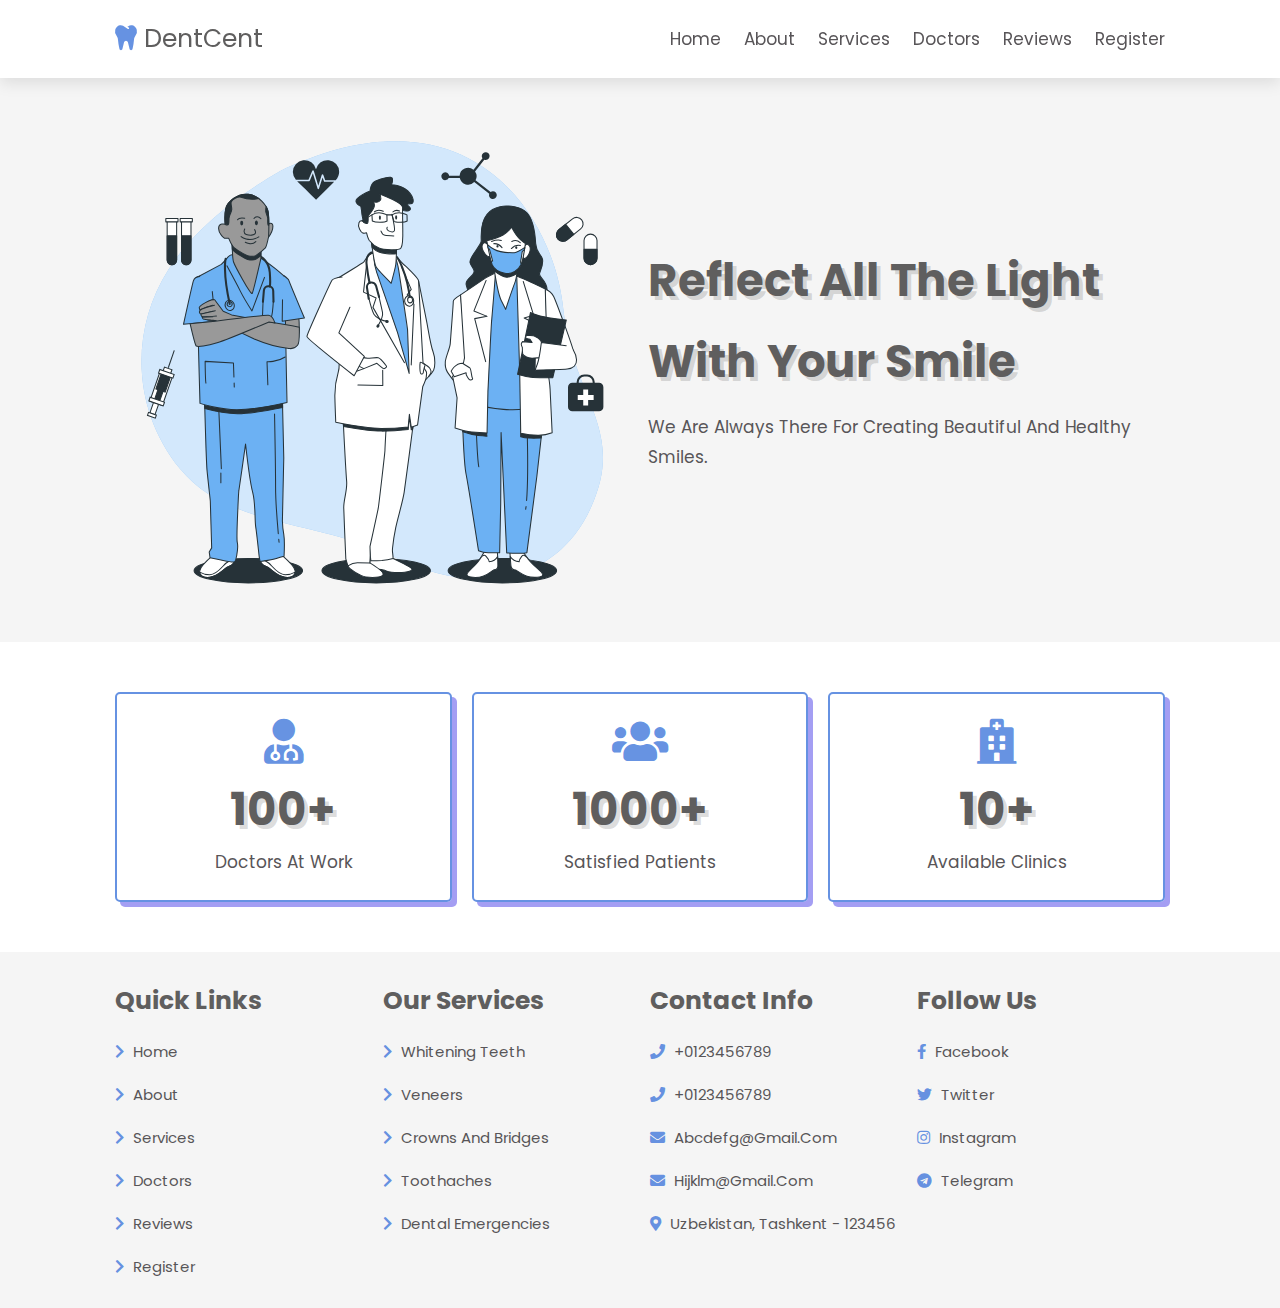
<file: index.html>
<!DOCTYPE html>
<html lang="en">
<head>
    <meta charset="UTF-8">
    <meta http-equiv="X-UA-Compatible" content="IE=edge">
    <meta name="viewport" content="width=device-width, initial-scale=1.0">
    <title>Main | DentCent </title>

    <!-- font awesome cdn link  -->
    <link rel="stylesheet" href="https://cdnjs.cloudflare.com/ajax/libs/font-awesome/5.15.4/css/all.min.css">

    <!-- custom css file link  -->
    <link rel="stylesheet" href="css/style.css">

</head>
<body>
    
<!-- header section starts  -->

<header class="header">

    <a href="index.html" class="logo"> <i class="fas fa-tooth"></i> DentCent </a>

    <nav class="navbar">
        <a href="index.html">home</a>
        <a href="About.html">about</a>
        <a href="services.html">services</a>
        <a href="dentists.html">doctors</a>
        <a href="Reviews.html">reviews</a>
        <a href="Register.html">register</a>
    </nav>
    <div id="menu-btn" class="fas fa-bars"></div>

</header>

<!-- header section ends -->

<!-- home section starts  -->

<section class="home" id="home">

    <div class="image">
        <img src="image/doctors-animate.svg" alt="">
    </div>

    <div class="content">
        <h3>Reflect all the light with your smile</h3>
        <p>We are always there for creating beautiful and healthy smiles.</p>
        <a href="index.html" class="btn"> contact us <span class="fas fa-chevron-right"></span> </a>
    </div>

</section>

<!-- home section ends -->

<!-- icons section starts  -->

<section class="icons-container">

    <div class="icons">
        <i class="fas fa-user-md"></i>
        <h3>100+</h3>
        <p>doctors at work</p>
    </div>

    <div class="icons">
        <i class="fas fa-users"></i>
        <h3>1000+</h3>
        <p>satisfied patients</p>
    </div>


    <div class="icons">
        <i class="fas fa-hospital"></i>
        <h3>10+</h3>
        <p>available clinics</p>
    </div>

</section>

<!-- icons section ends -->

<!-- footer section starts  -->

<section class="footer">

    <div class="box-container">

        <div class="box">
            <h3>quick links</h3>
            <a href="index.html"> <i class="fas fa-chevron-right"></i> home </a>
            <a href="About.html"> <i class="fas fa-chevron-right"></i> about </a>
            <a href="services.html"> <i class="fas fa-chevron-right"></i> services </a>
            <a href="dentists.html"> <i class="fas fa-chevron-right"></i> doctors </a>
            <a href="Reviews.html"> <i class="fas fa-chevron-right"></i> reviews </a>
            <a href="Register.html"> <i class="fas fa-chevron-right"></i> register </a>
        </div>

        <div class="box">
            <h3>our services</h3>
            <a href="#"> <i class="fas fa-chevron-right"></i> whitening teeth </a>
            <a href="#"> <i class="fas fa-chevron-right"></i> veneers </a>
            <a href="#"> <i class="fas fa-chevron-right"></i> crowns and bridges </a>
            <a href="#"> <i class="fas fa-chevron-right"></i> toothaches </a>
            <a href="#"> <i class="fas fa-chevron-right"></i> dental emergencies </a>
        </div>

        <div class="box">
            <h3>contact info</h3>
            <a href="#"> <i class="fas fa-phone"></i> +0123456789 </a>
            <a href="#"> <i class="fas fa-phone"></i> +0123456789 </a>
            <a href="#"> <i class="fas fa-envelope"></i> abcdefg@gmail.com </a>
            <a href="#"> <i class="fas fa-envelope"></i> hijklm@gmail.com </a>
            <a href="#"> <i class="fas fa-map-marker-alt"></i> Uzbekistan, Tashkent - 123456 </a>
        </div>

        <div class="box">
            <h3>follow us</h3>
            <a href="#"> <i class="fab fa-facebook-f"></i> facebook </a>
            <a href="#"> <i class="fab fa-twitter"></i> twitter </a>
            <a href="#"> <i class="fab fa-instagram"></i> instagram </a>
            <a href="#"> <i class="fab fa-telegram"></i> telegram </a>

        </div>

    </div>

    
</section>

<!-- footer section ends -->

<!-- custom js file link  -->
<script src="js/script.js"></script>

</body>
</html>
</file>
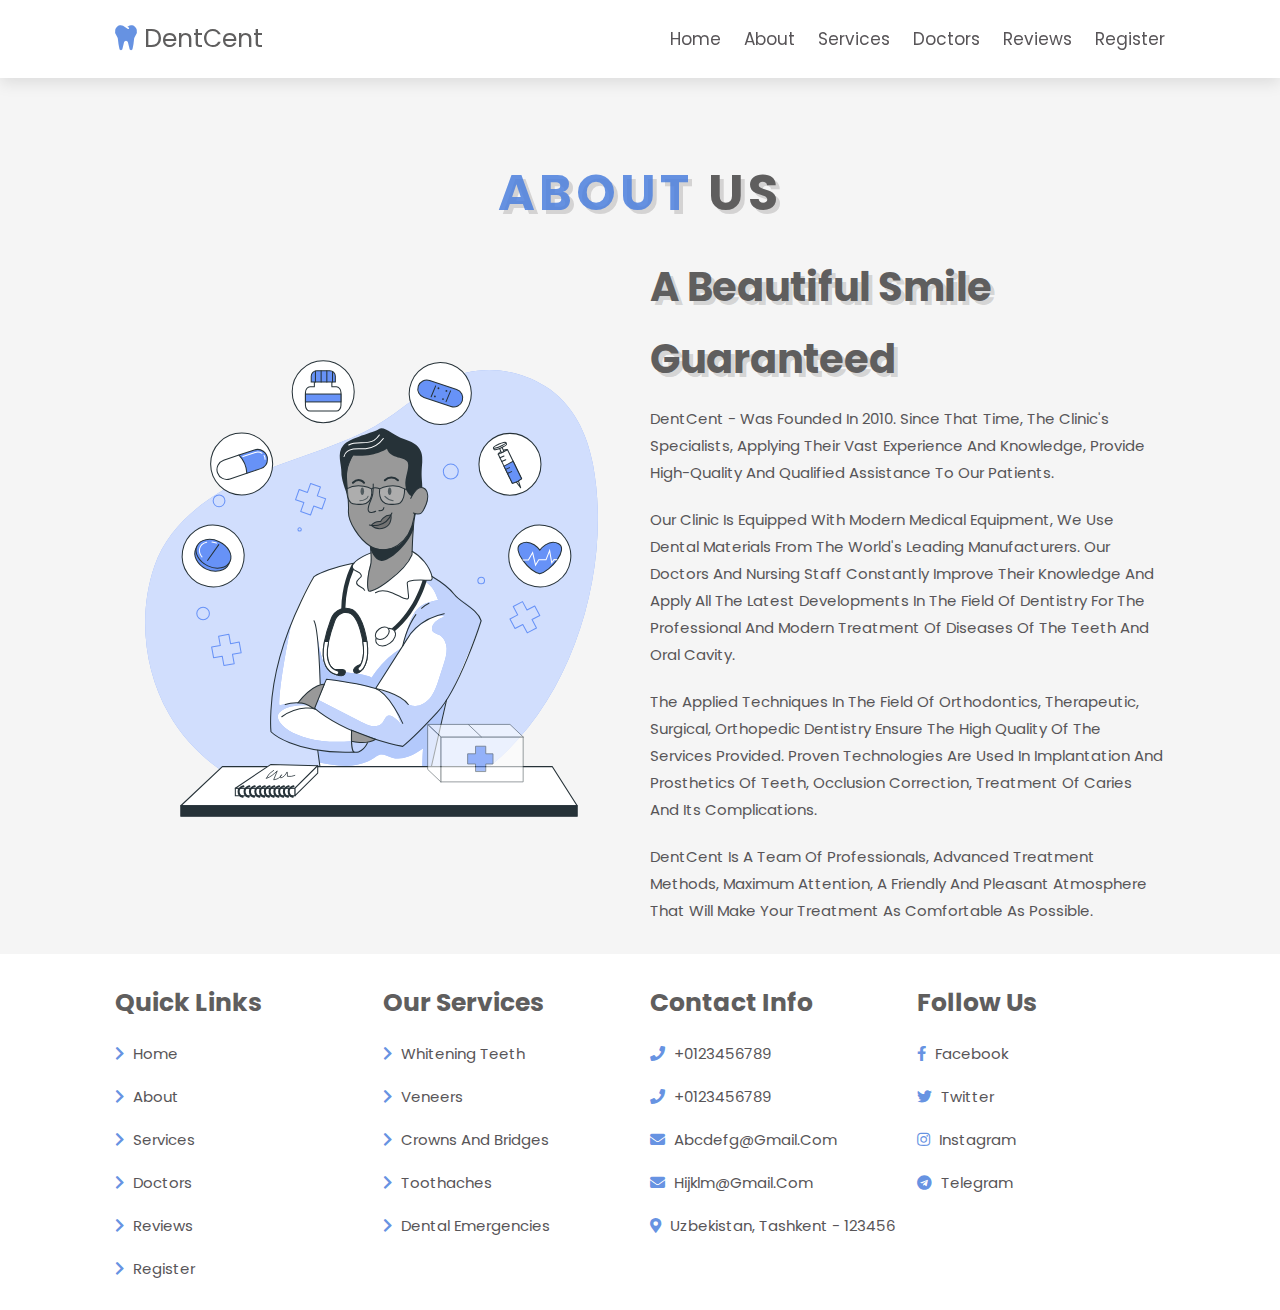
<file: About.html>
<!DOCTYPE html>
<html lang="en">
  <head>
    <meta charset="UTF-8" />
    <meta http-equiv="X-UA-Compatible" content="IE=edge" />
    <meta name="viewport" content="width=device-width, initial-scale=1.0" />
    <title>Main | DentCent</title>

    <!-- font awesome cdn link  -->
    <link
      rel="stylesheet"
      href="https://cdnjs.cloudflare.com/ajax/libs/font-awesome/5.15.4/css/all.min.css"
    />

    <!-- custom css file link  -->
    <link rel="stylesheet" href="css/style.css" />
  </head>
  <body>
    <!-- header section starts  -->

    <header class="header">
      <a href="index.html" class="logo">
        <i class="fas fa-tooth"></i> DentCent
      </a>

      <nav class="navbar">
        <a href="index.html">home</a>
        <a href="About.html">about</a>
        <a href="services.html">services</a>
        <a href="dentists.html">doctors</a>
        <a href="Reviews.html">reviews</a>
        <a href="Register.html">register</a>
      </nav>
      <div id="menu-btn" class="fas fa-bars"></div>
    </header>

    <!-- header section ends -->
    <!-- about section starts  -->

    <section class="about" id="about">
      <h1 class="heading"><span>about</span> us</h1>

      <div class="row">
        <div class="image">
          <img src="image/medicine-animate.svg" alt="" />
        </div>

        <div class="content">
          <h3>A beautiful smile guaranteed</h3>
          <p>
            DentCent - was founded in 2010. Since that time, the clinic's
            specialists, applying their vast experience and knowledge, provide
            high-quality and qualified assistance to our patients.
          </p>
          <p>
            Our Clinic is equipped with modern medical equipment, we use dental
            materials from the world's leading manufacturers. Our doctors and
            nursing staff constantly improve their knowledge and apply all the
            latest developments in the field of dentistry for the professional
            and modern treatment of diseases of the teeth and oral cavity.
          </p>
          <p>
            The applied techniques in the field of orthodontics, therapeutic,
            surgical, orthopedic dentistry ensure the high quality of the
            services provided. Proven technologies are used in implantation and
            prosthetics of teeth, occlusion correction, treatment of caries and
            its complications.
          </p>
          <p>
            DentCent is a team of professionals, advanced treatment methods,
            maximum attention, a friendly and pleasant atmosphere that will make
            your treatment as comfortable as possible.
          </p>
          <a href="index.html" class="btn">
            learn more <span class="fas fa-chevron-right"></span>
          </a>
        </div>
      </div>
    </section>

    <!-- about section ends -->

    <!-- footer section starts  -->

    <section class="footer">
      <div class="box-container">
        <div class="box">
          <h3>quick links</h3>
          <a href="index.html"> <i class="fas fa-chevron-right"></i> home </a>
          <a href="About.html"> <i class="fas fa-chevron-right"></i> about </a>
          <a href="services.html">
            <i class="fas fa-chevron-right"></i> services
          </a>
          <a href="dentists.html">
            <i class="fas fa-chevron-right"></i> doctors
          </a>
          <a href="Reviews.html">
            <i class="fas fa-chevron-right"></i> reviews
          </a>
          <a href="Register.html">
            <i class="fas fa-chevron-right"></i> register
          </a>
        </div>

        <div class="box">
          <h3>our services</h3>
          <a href="#"> <i class="fas fa-chevron-right"></i> whitening teeth </a>
          <a href="#"> <i class="fas fa-chevron-right"></i> veneers </a>
          <a href="#">
            <i class="fas fa-chevron-right"></i> crowns and bridges
          </a>
          <a href="#"> <i class="fas fa-chevron-right"></i> toothaches </a>
          <a href="#">
            <i class="fas fa-chevron-right"></i> dental emergencies
          </a>
        </div>

        <div class="box">
          <h3>contact info</h3>
          <a href="#"> <i class="fas fa-phone"></i> +0123456789 </a>
          <a href="#"> <i class="fas fa-phone"></i> +0123456789 </a>
          <a href="#"> <i class="fas fa-envelope"></i> abcdefg@gmail.com </a>
          <a href="#"> <i class="fas fa-envelope"></i> hijklm@gmail.com </a>
          <a href="#">
            <i class="fas fa-map-marker-alt"></i> Uzbekistan, Tashkent - 123456
          </a>
        </div>

        <div class="box">
          <h3>follow us</h3>
          <a href="#"> <i class="fab fa-facebook-f"></i> facebook </a>
          <a href="#"> <i class="fab fa-twitter"></i> twitter </a>
          <a href="#"> <i class="fab fa-instagram"></i> instagram </a>
          <a href="#"> <i class="fab fa-telegram"></i> telegram </a>
        </div>
      </div>
    </section>

    <!-- footer section ends -->
    <script src="js/script.js"></script>
  </body>
</html>
</file>
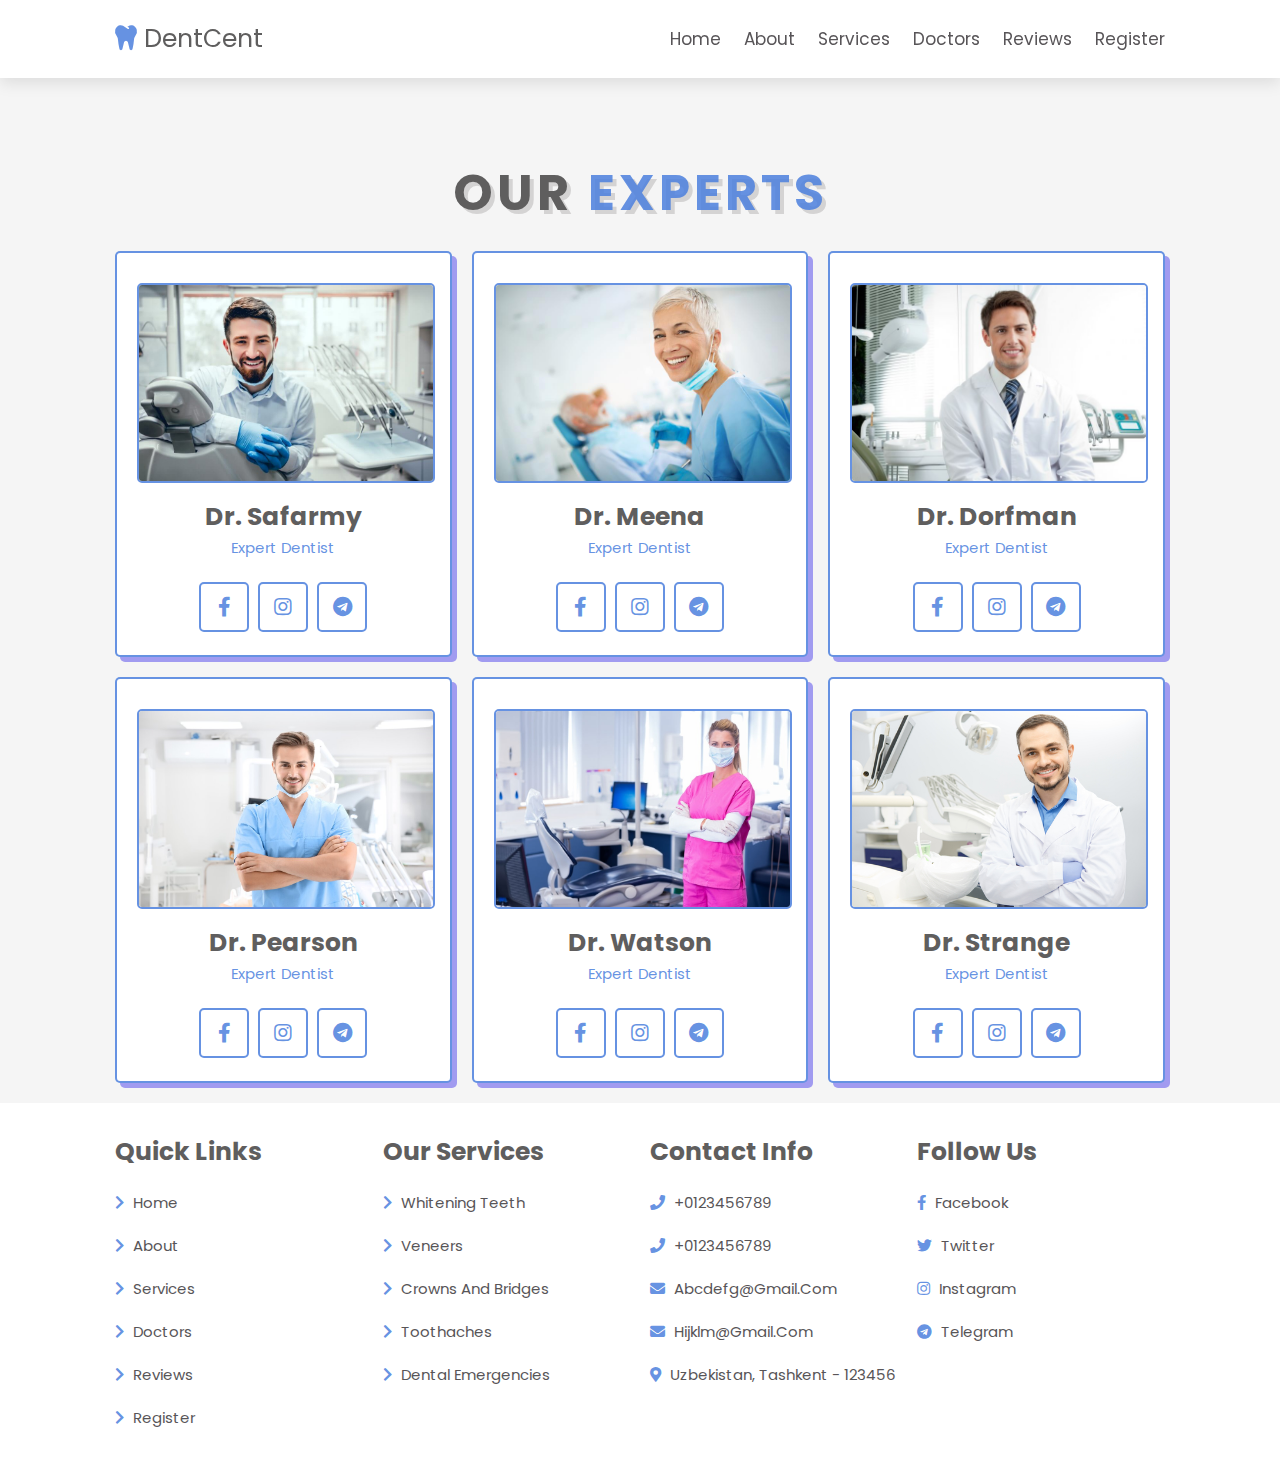
<file: dentists.html>
<!DOCTYPE html>
<html lang="en">
<head>
    <meta charset="UTF-8">
    <meta http-equiv="X-UA-Compatible" content="IE=edge">
    <meta name="viewport" content="width=device-width, initial-scale=1.0">
    <title>Main | DentCent </title>

    <!-- font awesome cdn link  -->
    <link rel="stylesheet" href="https://cdnjs.cloudflare.com/ajax/libs/font-awesome/5.15.4/css/all.min.css">

    <!-- custom css file link  -->
    <link rel="stylesheet" href="css/style.css">

</head>
<body>
    
<!-- header section starts  -->

<header class="header">

    <a href="index.html" class="logo"> <i class="fas fa-tooth"></i> DentCent </a>

    <nav class="navbar">
        <a href="index.html">home</a>
        <a href="About.html">about</a>
        <a href="services.html">services</a>
        <a href="dentists.html">doctors</a>
        <a href="Reviews.html">reviews</a>
        <a href="Register.html">register</a>
    </nav>
    <div id="menu-btn" class="fas fa-bars"></div>

</header>

<!-- header section ends -->
<!-- doctors section starts  -->

<section class="doctors" id="doctors">

    <h1 class="heading"> our <span>experts</span> </h1>

    <div class="box-container">

        <div class="box">
            <img src="image/Dr. Safarmy.jpg" alt="">
            <h3>Dr. Safarmy</h3>
            <span>expert dentist</span>
            <div class="share">
                <a href="#" class="fab fa-facebook-f"></a>
                <a href="#" class="fab fa-instagram"></a>
                <a href="#" class="fab fa-telegram"></a>
            </div>
        </div>


        <div class="box">
            <img src="image/Dr Meena.jpg" alt="">
            <h3>Dr. Meena</h3>
            <span>expert dentist</span>
            <div class="share">
                <a href="#" class="fab fa-facebook-f"></a>
                <a href="#" class="fab fa-instagram"></a>
                <a href="#" class="fab fa-telegram"></a>
            </div>
        </div>

        
        <div class="box">
            <img src="image/Dr. Dorfman.jpg" alt="">
            <h3>Dr. Dorfman</h3>
            <span>expert dentist</span>
            <div class="share">
                <a href="#" class="fab fa-facebook-f"></a>
                <a href="#" class="fab fa-instagram"></a>
                <a href="#" class="fab fa-telegram"></a>
            </div>
        </div>



        <div class="box">
            <img src="image/Dr. Pearson.jpg" alt="">
            <h3>Dr. Pearson</h3>
            <span>expert dentist</span>
            <div class="share">
                <a href="#" class="fab fa-facebook-f"></a>
                <a href="#" class="fab fa-instagram"></a>
                <a href="#" class="fab fa-telegram"></a>
            </div>
        </div>


        <div class="box">
            <img src="image/Dentist.jpg" alt="">
            <h3>Dr. Watson</h3>
            <span>expert dentist</span>
            <div class="share">
                <a href="#" class="fab fa-facebook-f"></a>
                <a href="#" class="fab fa-instagram"></a>
                <a href="#" class="fab fa-telegram"></a>
            </div>
        </div>


        <div class="box">
            <img src="image/Dr. Strange.jpg" alt="">
            <h3>Dr. Strange</h3>
            <span>expert dentist</span>
            <div class="share">
                <a href="#" class="fab fa-facebook-f"></a>
                <a href="#" class="fab fa-instagram"></a>
                <a href="#" class="fab fa-telegram"></a>
            </div>
        </div>



    </div>

</section>
<!-- doctors section ends -->
<!-- footer section starts  -->

<section class="footer">

    <div class="box-container">

        <div class="box">
            <h3>quick links</h3>
            <a href="index.html"> <i class="fas fa-chevron-right"></i> home </a>
            <a href="About.html"> <i class="fas fa-chevron-right"></i> about </a>
            <a href="services.html"> <i class="fas fa-chevron-right"></i> services </a>
            <a href="dentists.html"> <i class="fas fa-chevron-right"></i> doctors </a>
            <a href="Reviews.html"> <i class="fas fa-chevron-right"></i> reviews </a>
            <a href="Register.html"> <i class="fas fa-chevron-right"></i> register </a>
        </div>


        <div class="box">
            <h3>our services</h3>
            <a href="#"> <i class="fas fa-chevron-right"></i> whitening teeth </a>
            <a href="#"> <i class="fas fa-chevron-right"></i> veneers </a>
            <a href="#"> <i class="fas fa-chevron-right"></i> crowns and bridges </a>
            <a href="#"> <i class="fas fa-chevron-right"></i> toothaches </a>
            <a href="#"> <i class="fas fa-chevron-right"></i> dental emergencies </a>
        </div>

        <div class="box">
            <h3>contact info</h3>
            <a href="#"> <i class="fas fa-phone"></i> +0123456789 </a>
            <a href="#"> <i class="fas fa-phone"></i> +0123456789 </a>
            <a href="#"> <i class="fas fa-envelope"></i> abcdefg@gmail.com </a>
            <a href="#"> <i class="fas fa-envelope"></i> hijklm@gmail.com </a>
            <a href="#"> <i class="fas fa-map-marker-alt"></i> Uzbekistan, Tashkent - 123456 </a>
        </div>

        <div class="box">
            <h3>follow us</h3>
            <a href="#"> <i class="fab fa-facebook-f"></i> facebook </a>
            <a href="#"> <i class="fab fa-twitter"></i> twitter </a>
            <a href="#"> <i class="fab fa-instagram"></i> instagram </a>
            <a href="#"> <i class="fab fa-telegram"></i> telegram </a>

        </div>

    </div>

    
</section>

<!-- footer section ends -->
<script src="js/script.js"></script>
</body>
</html>
</file>
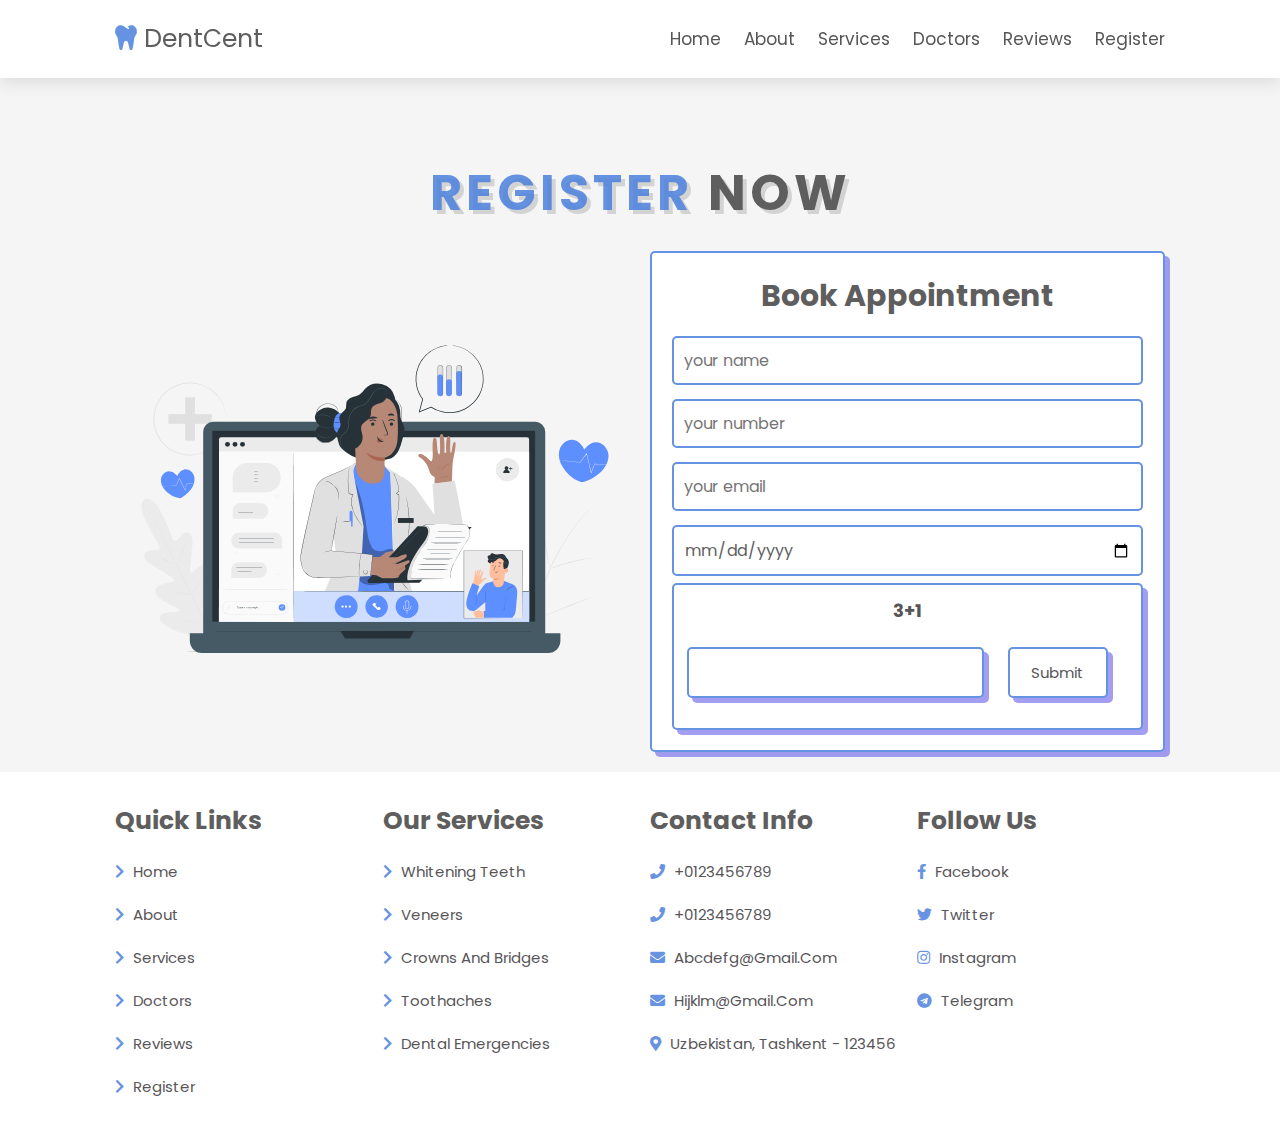
<file: Register.html>
<!DOCTYPE html>
<html lang="en">
<head>
    <meta charset="UTF-8">
    <meta http-equiv="X-UA-Compatible" content="IE=edge">
    <meta name="viewport" content="width=device-width, initial-scale=1.0">
    <title>Main | DentCent </title>

    <!-- font awesome cdn link  -->
    <link rel="stylesheet" href="https://cdnjs.cloudflare.com/ajax/libs/font-awesome/5.15.4/css/all.min.css">

    <!-- custom css file link  -->
    <link rel="stylesheet" href="css/style.css">

</head>
<body>
    
<!-- header section starts  -->

<header class="header">

    <a href="index.html" class="logo"> <i class="fas fa-tooth"></i> DentCent </a>

    <nav class="navbar">
        <a href="index.html">home</a>
        <a href="About.html">about</a>
        <a href="services.html">services</a>
        <a href="dentists.html">doctors</a>
        <a href="Reviews.html">reviews</a>
        <a href="Register.html">register</a>
    </nav>
    <div id="menu-btn" class="fas fa-bars"></div>

</header>

<!-- header section ends -->
<!-- booking section starts   -->

<section class="register" id="register">

    <h1 class="heading"> <span>register</span> now</h1>    

    <div class="row">

        <div class="image">
            <img src="image/online-doctor-animate.svg" alt="">
        </div>

        <form action="">
            <h3>book appointment</h3>
            <input type="text" placeholder="your name" class="box" required>
            <input type="number" placeholder="your number" class="box" required>
            <input type="email" placeholder="your email" class="box" required>
            <input type="date" class="box" required>
            <input type="submit" value="booknow" class="btn" id="test">
         
                
            <div class="validation" id="test"> 
               <div class="test-wrapper">
                <h5 id="first"  >
        
                </h5>
                
                <h5> + </h5>
                
                <h5 id="second">
        
                </h5>
               </div>
                <h1 id="result"></h1>
                <input id="user" type="number">
                <button id="calculate">submit</button> 
            </div>
        </form>


       

    </div>

</section>

<!-- booking section ends -->

<!-- footer section starts  -->

<section class="footer">

    <div class="box-container">

        <div class="box">
            <h3>quick links</h3>
            <a href="index.html"> <i class="fas fa-chevron-right"></i> home </a>
            <a href="About.html"> <i class="fas fa-chevron-right"></i> about </a>
            <a href="services.html"> <i class="fas fa-chevron-right"></i> services </a>
            <a href="dentists.html"> <i class="fas fa-chevron-right"></i> doctors </a>
            <a href="Reviews.html"> <i class="fas fa-chevron-right"></i> reviews </a>
            <a href="Register.html"> <i class="fas fa-chevron-right"></i> register </a>
        </div>

        <div class="box">
            <h3>our services</h3>
            <a href="#"> <i class="fas fa-chevron-right"></i> whitening teeth </a>
            <a href="#"> <i class="fas fa-chevron-right"></i> veneers </a>
            <a href="#"> <i class="fas fa-chevron-right"></i> crowns and bridges </a>
            <a href="#"> <i class="fas fa-chevron-right"></i> toothaches </a>
            <a href="#"> <i class="fas fa-chevron-right"></i> dental emergencies </a>
        </div>

        <div class="box">
            <h3>contact info</h3>
            <a href="#"> <i class="fas fa-phone"></i> +0123456789 </a>
            <a href="#"> <i class="fas fa-phone"></i> +0123456789 </a>
            <a href="#"> <i class="fas fa-envelope"></i> abcdefg@gmail.com </a>
            <a href="#"> <i class="fas fa-envelope"></i> hijklm@gmail.com </a>
            <a href="#"> <i class="fas fa-map-marker-alt"></i> Uzbekistan, Tashkent - 123456 </a>
        </div>

        <div class="box">
            <h3>follow us</h3>
            <a href="#"> <i class="fab fa-facebook-f"></i> facebook </a>
            <a href="#"> <i class="fab fa-twitter"></i> twitter </a>
            <a href="#"> <i class="fab fa-instagram"></i> instagram </a>
            <a href="#"> <i class="fab fa-telegram"></i> telegram </a>

        </div>

    </div>

    
</section>

<!-- footer section ends -->
<script src="js/script.js"></script>
</body>
</html>
</file>
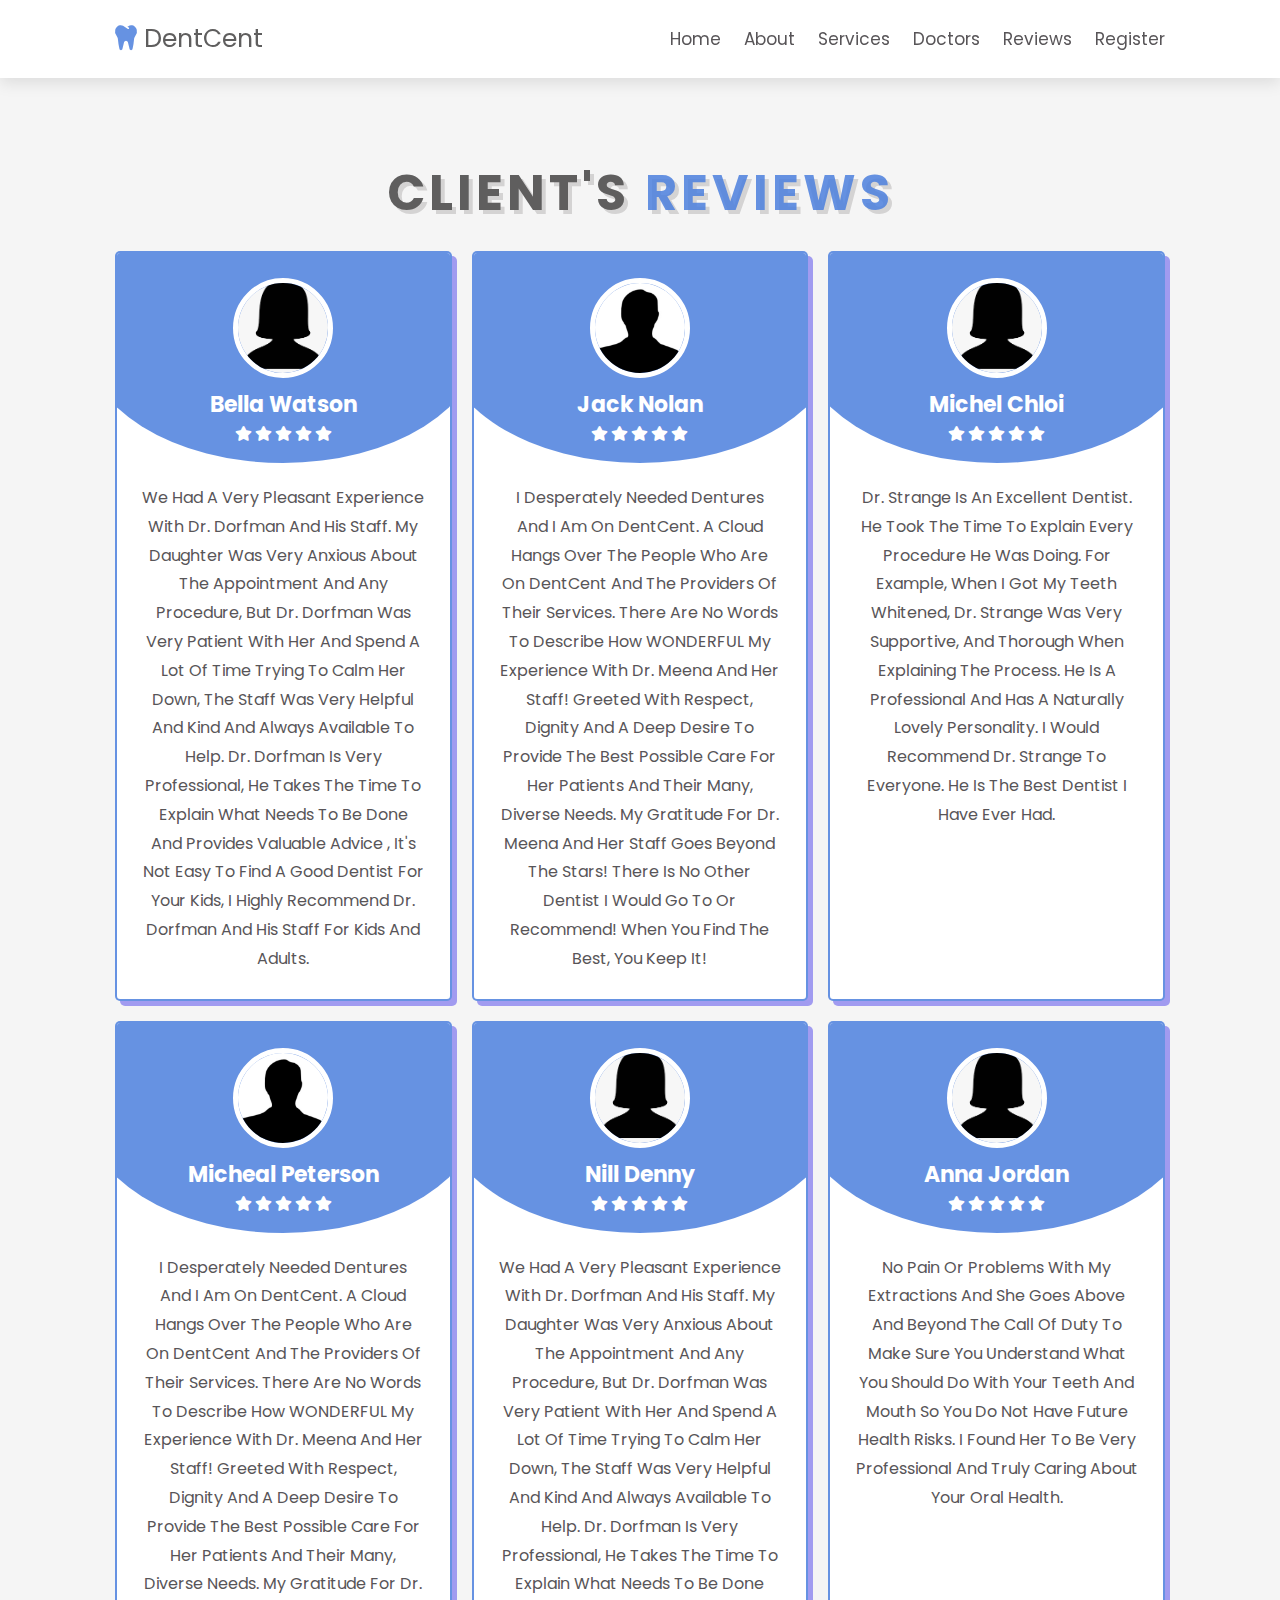
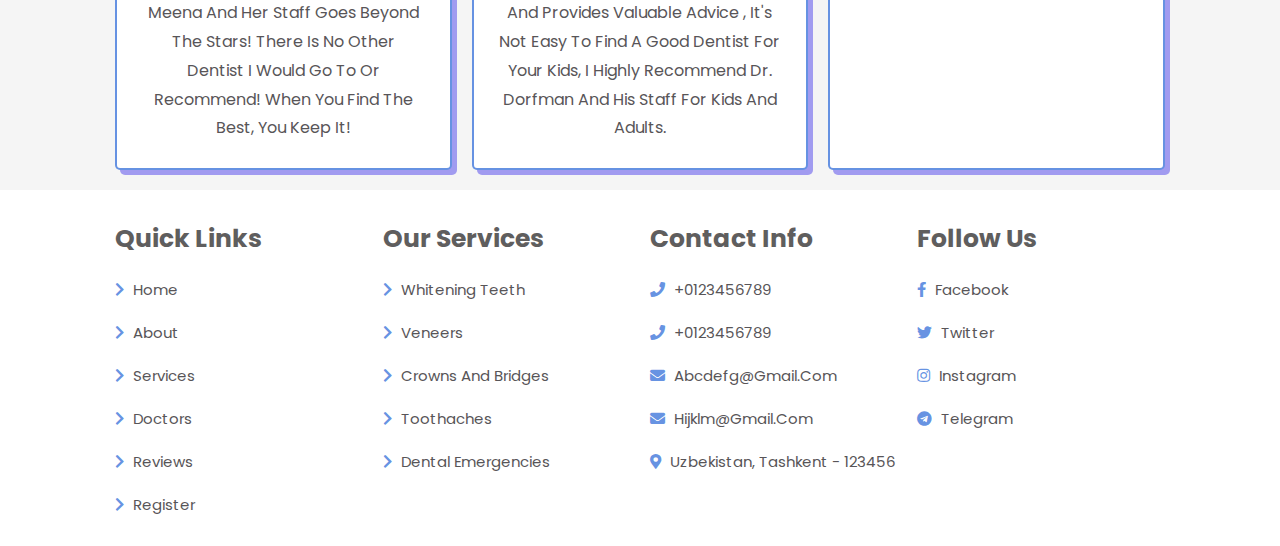
<file: Reviews.html>
<!DOCTYPE html>
<html lang="en">
<head>
    <meta charset="UTF-8">
    <meta http-equiv="X-UA-Compatible" content="IE=edge">
    <meta name="viewport" content="width=device-width, initial-scale=1.0">
    <title>Main | DentCent </title>

    <!-- font awesome cdn link  -->
    <link rel="stylesheet" href="https://cdnjs.cloudflare.com/ajax/libs/font-awesome/5.15.4/css/all.min.css">

    <!-- custom css file link  -->
    <link rel="stylesheet" href="css/style.css">

</head>
<body>
    
<!-- header section starts  -->

<header class="header">

    <a href="index.html" class="logo"> <i class="fas fa-tooth"></i> DentCent </a>

    <nav class="navbar">
        <a href="index.html">home</a>
        <a href="About.html">about</a>
        <a href="services.html">services</a>
        <a href="dentists.html">doctors</a>
        <a href="Reviews.html">reviews</a>
        <a href="Register.html">register</a>
    </nav>
    <div id="menu-btn" class="fas fa-bars"></div>

</header>

<!-- header section ends -->
<!-- review section starts  -->

<section class="reviews" id="reviews">
    
    <h1 class="heading"> client's <span>reviews</span> </h1>

    <div class="box-container">

        <div class="box">
            <img src="image/unknown.png" alt="">
            <h3>Bella Watson</h3>
            <div class="stars">
                <i class="fas fa-star"></i>
                <i class="fas fa-star"></i>
                <i class="fas fa-star"></i>
                <i class="fas fa-star"></i>
                <i class="fas fa-star"></i>
            </div>
            <p class="text">We had a very pleasant experience with Dr. Dorfman and his staff. My daughter was very anxious about the appointment and any procedure, but Dr. Dorfman was very patient with her and spend a lot of time trying to calm her down, the staff was very helpful and kind and always available to help. Dr. Dorfman is very professional, he takes the time to explain what needs to be done and provides valuable advice , It's not easy to find a good dentist for your kids, I highly recommend Dr. Dorfman and his staff for kids and adults.</p>
        </div>

        <div class="box">
            <img src="image/unknown-person.jpg" alt="">
            <h3>Jack Nolan</h3>
            <div class="stars">
                <i class="fas fa-star"></i>
                <i class="fas fa-star"></i>
                <i class="fas fa-star"></i>
                <i class="fas fa-star"></i>
                <i class="fas fa-star"></i>
            </div>
            <p class="text">I desperately needed dentures and I am on DentCent. A cloud hangs over the people who are on DentCent and the providers of their services. There are no words to describe how WONDERFUL my experience with Dr. Meena and her staff! Greeted with respect, dignity and a deep desire to provide the best possible care for her patients and their many, diverse needs. My gratitude for Dr. Meena and her staff goes beyond the stars! There is no other dentist I would go to or recommend! When you find the best, you keep it!</p>
        </div>

        <div class="box">
            <img src="image/unknown.png" alt="">
            <h3>Michel Chloi</h3>
            <div class="stars">
                <i class="fas fa-star"></i>
                <i class="fas fa-star"></i>
                <i class="fas fa-star"></i>
                <i class="fas fa-star"></i>
                <i class="fas fa-star"></i>
            </div>
            <p class="text">Dr. Strange is an excellent dentist. He took the time to explain every procedure he was doing. For example, when I got my teeth whitened, Dr. Strange was very supportive, and thorough when explaining the process. He is a professional and has a naturally lovely personality. I would recommend Dr. Strange to everyone. He is the best dentist I have ever had.</p>
        </div>

        <div class="box">
            <img src="image/unknown-person.jpg" alt="">
            <h3>Micheal Peterson</h3>
            <div class="stars">
                <i class="fas fa-star"></i>
                <i class="fas fa-star"></i>
                <i class="fas fa-star"></i>
                <i class="fas fa-star"></i>
                <i class="fas fa-star"></i>
            </div>
            <p class="text">I desperately needed dentures and I am on DentCent. A cloud hangs over the people who are on DentCent and the providers of their services. There are no words to describe how WONDERFUL my experience with Dr. Meena and her staff! Greeted with respect, dignity and a deep desire to provide the best possible care for her patients and their many, diverse needs. My gratitude for Dr. Meena and her staff goes beyond the stars! There is no other dentist I would go to or recommend! When you find the best, you keep it!</p>
        </div>


        <div class="box">
            <img src="image/unknown.png" alt="">
            <h3>Nill Denny</h3>
            <div class="stars">
                <i class="fas fa-star"></i>
                <i class="fas fa-star"></i>
                <i class="fas fa-star"></i>
                <i class="fas fa-star"></i>
                <i class="fas fa-star"></i>
            </div>
            <p class="text">We had a very pleasant experience with Dr. Dorfman and his staff. My daughter was very anxious about the appointment and any procedure, but Dr. Dorfman was very patient with her and spend a lot of time trying to calm her down, the staff was very helpful and kind and always available to help. Dr. Dorfman is very professional, he takes the time to explain what needs to be done and provides valuable advice , It's not easy to find a good dentist for your kids, I highly recommend Dr. Dorfman and his staff for kids and adults.</p>
        </div>



        <div class="box">
            <img src="image/unknown.png" alt="">
            <h3>Anna Jordan</h3>
            <div class="stars">
                <i class="fas fa-star"></i>
                <i class="fas fa-star"></i>
                <i class="fas fa-star"></i>
                <i class="fas fa-star"></i>
                <i class="fas fa-star"></i>
            </div>
            <p class="text">No pain or problems with my extractions and she goes above and beyond the call of duty to make sure you understand what you should do with your teeth and mouth so you do not have future health risks. I found her to be very professional and truly caring about your oral health.</p>
            <a href="index.html" class="btn">more comments <span class="fas fa-chevron-right"></span> </a>
        </div>

    </div>

</section>

<!-- review section ends -->

<!-- footer section starts  -->

<section class="footer">

    <div class="box-container">

        <div class="box">
            <h3>quick links</h3>
            <a href="index.html"> <i class="fas fa-chevron-right"></i> home </a>
            <a href="About.html"> <i class="fas fa-chevron-right"></i> about </a>
            <a href="services.html"> <i class="fas fa-chevron-right"></i> services </a>
            <a href="dentists.html"> <i class="fas fa-chevron-right"></i> doctors </a>
            <a href="Reviews.html"> <i class="fas fa-chevron-right"></i> reviews </a>
            <a href="Register.html"> <i class="fas fa-chevron-right"></i> register </a>
        </div>


        <div class="box">
            <h3>our services</h3>
            <a href="#"> <i class="fas fa-chevron-right"></i> whitening teeth </a>
            <a href="#"> <i class="fas fa-chevron-right"></i> veneers </a>
            <a href="#"> <i class="fas fa-chevron-right"></i> crowns and bridges </a>
            <a href="#"> <i class="fas fa-chevron-right"></i> toothaches </a>
            <a href="#"> <i class="fas fa-chevron-right"></i> dental emergencies </a>
        </div>

        <div class="box">
            <h3>contact info</h3>
            <a href="#"> <i class="fas fa-phone"></i> +0123456789 </a>
            <a href="#"> <i class="fas fa-phone"></i> +0123456789 </a>
            <a href="#"> <i class="fas fa-envelope"></i> abcdefg@gmail.com </a>
            <a href="#"> <i class="fas fa-envelope"></i> hijklm@gmail.com </a>
            <a href="#"> <i class="fas fa-map-marker-alt"></i> Uzbekistan, Tashkent - 123456 </a>
        </div>

        <div class="box">
            <h3>follow us</h3>
            <a href="#"> <i class="fab fa-facebook-f"></i> facebook </a>
            <a href="#"> <i class="fab fa-twitter"></i> twitter </a>
            <a href="#"> <i class="fab fa-instagram"></i> instagram </a>
            <a href="#"> <i class="fab fa-telegram"></i> telegram </a>

        </div>

    </div>

    
</section>

<!-- footer section ends -->

<script src="js/script.js"></script>
</body>
</html>
</file>
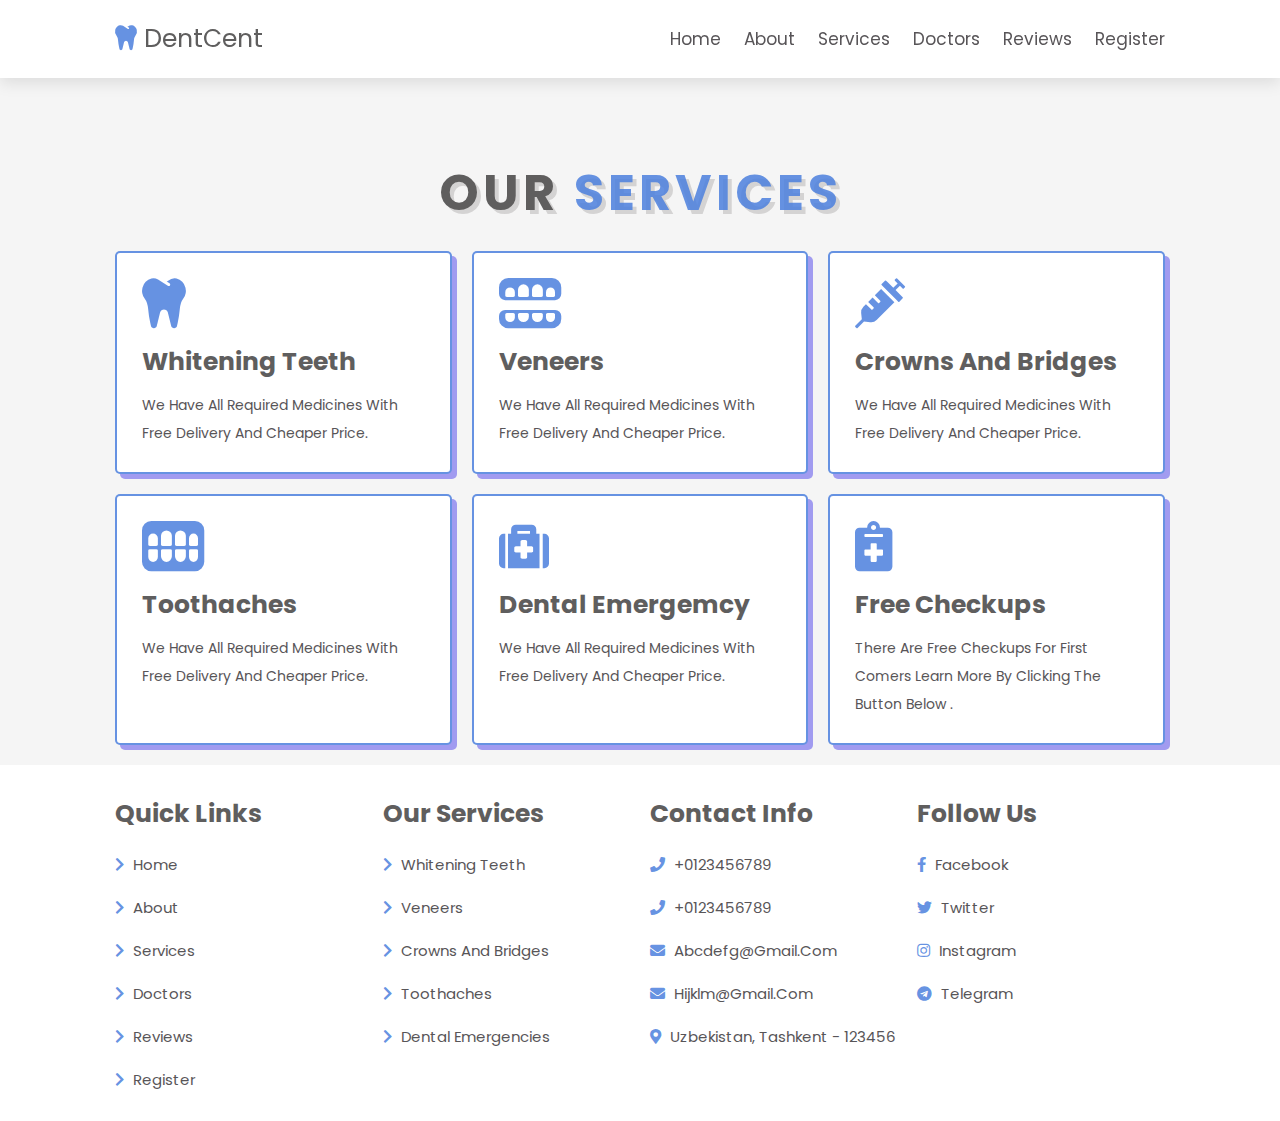
<file: services.html>
<!DOCTYPE html>
<html lang="en">
<head>
    <meta charset="UTF-8">
    <meta http-equiv="X-UA-Compatible" content="IE=edge">
    <meta name="viewport" content="width=device-width, initial-scale=1.0">
    <title>Main | DentCent </title>

    <!-- font awesome cdn link  -->
    <link rel="stylesheet" href="https://cdnjs.cloudflare.com/ajax/libs/font-awesome/5.15.4/css/all.min.css">

    <!-- custom css file link  -->
    <link rel="stylesheet" href="css/style.css">

</head>
<body>
    
<!-- header section starts  -->

<header class="header">

    <a href="index.html" class="logo"> <i class="fas fa-tooth"></i> DentCent </a>

    <nav class="navbar">
        <a href="index.html">home</a>
        <a href="About.html">about</a>
        <a href="services.html">services</a>
        <a href="dentists.html">doctors</a>
        <a href="Reviews.html">reviews</a>
        <a href="Register.html">register</a>
    </nav>

    <div id="menu-btn" class="fas fa-bars"></div>

</header>

<!-- header section ends -->
<!-- services section starts  -->

<section class="services" id="services">

    <h1 class="heading"> our <span>services</span> </h1>

    <div class="box-container">

        <div class="box">
            <i class="fas fa-tooth"></i>
            <h3>whitening teeth</h3>
            <p>We have all required medicines with free delivery and cheaper price.</p>
            <a href="index.html" class="btn"> learn more <span class="fas fa-chevron-right"></span> </a>
        </div>

        <div class="box">
            <i class="fas fa-teeth-open"></i>
            <h3>veneers</h3>
            <p>We have all required medicines with free delivery and cheaper price.</p>
            <a href="index.html" class="btn"> learn more <span class="fas fa-chevron-right"></span> </a>
        </div>

        <div class="box">
            <i class="fas fa-syringe"></i>
            <h3>crowns and bridges</h3>
            <p>We have all required medicines with free delivery and cheaper price.</p>
            <a href="index.html" class="btn"> learn more <span class="fas fa-chevron-right"></span> </a>
        </div>

        <div class="box">
            <i class="fas fa-teeth"></i>
            <h3>toothaches</h3>
            <p>We have all required medicines with free delivery and cheaper price.</p>
            <a href="index.html" class="btn"> learn more <span class="fas fa-chevron-right"></span> </a>
        </div>

        <div class="box">
            <i class="fas fa-medkit"></i>
            <h3>dental emergemcy</h3>
            <p>We have all required medicines with free delivery and cheaper price.</p>
            <a href="index.html" class="btn"> learn more <span class="fas fa-chevron-right"></span> </a>
        </div>


        <div class="box">
            <i class="fas fa-notes-medical"></i>
            <h3>free checkups</h3>
            <p>There are free checkups for first comers learn more by clicking the button below .</p>
            <a href="index.html" class="btn"> learn more <span class="fas fa-chevron-right"></span> </a>
        </div>


    </div>
    

</section>

<!-- footer section starts  -->

<section class="footer">

    <div class="box-container">

        <div class="box">
            <h3>quick links</h3>
            <a href="index.html"> <i class="fas fa-chevron-right"></i> home </a>
            <a href="About.html"> <i class="fas fa-chevron-right"></i> about </a>
            <a href="services.html"> <i class="fas fa-chevron-right"></i> services </a>
            <a href="dentists.html"> <i class="fas fa-chevron-right"></i> doctors </a>
            <a href="Reviews.html"> <i class="fas fa-chevron-right"></i> reviews </a>
            <a href="Register.html"> <i class="fas fa-chevron-right"></i> register </a>
        </div>


        <div class="box">
            <h3>our services</h3>
            <a href="#"> <i class="fas fa-chevron-right"></i> whitening teeth </a>
            <a href="#"> <i class="fas fa-chevron-right"></i> veneers </a>
            <a href="#"> <i class="fas fa-chevron-right"></i> crowns and bridges </a>
            <a href="#"> <i class="fas fa-chevron-right"></i> toothaches </a>
            <a href="#"> <i class="fas fa-chevron-right"></i> dental emergencies </a>
        </div>

        <div class="box">
            <h3>contact info</h3>
            <a href="#"> <i class="fas fa-phone"></i> +0123456789 </a>
            <a href="#"> <i class="fas fa-phone"></i> +0123456789 </a>
            <a href="#"> <i class="fas fa-envelope"></i> abcdefg@gmail.com </a>
            <a href="#"> <i class="fas fa-envelope"></i> hijklm@gmail.com </a>
            <a href="#"> <i class="fas fa-map-marker-alt"></i> Uzbekistan, Tashkent - 123456 </a>
        </div>

        <div class="box">
            <h3>follow us</h3>
            <a href="#"> <i class="fab fa-facebook-f"></i> facebook </a>
            <a href="#"> <i class="fab fa-twitter"></i> twitter </a>
            <a href="#"> <i class="fab fa-instagram"></i> instagram </a>
            <a href="#"> <i class="fab fa-telegram"></i> telegram </a>

        </div>

    </div>

    
</section>

<!-- footer section ends -->

<!-- services section ends -->
<script src="js/script.js"></script>

</body>

</html>
</file>
<file: css/style.css>
@import url("https://fonts.googleapis.com/css2?family=Poppins:wght@100;200;300;400;500;600;700&display=swap");

:root {
  --blue: #4c7fddda;
  --black: rgb(95, 94, 94);
  --light-color: rgb(88, 85, 88);
  --box-shadow: 0.5rem 0.5rem 0 rgba(124, 116, 238, 0.699);
  --text-shadow: 0.4rem 0.4rem 0 rgba(78, 76, 76, 0.2);
  --border: 0.2rem solid var(--blue);
}

* {
  font-family: "Poppins", sans-serif;
  margin: 0;
  padding: 0;
  box-sizing: border-box;
  outline: none;
  border: none;
  text-transform: capitalize;
  transition: all 0.2s ease-out;
  text-decoration: none;
}

html {
  font-size: 62.5%;
  overflow-x: hidden;
  scroll-padding-top: 7rem;
  scroll-behavior: smooth;
}

section {
  padding: 2rem 9%;
}

section:nth-child(even) {
  background: #f5f5f5;
}

.heading {
  text-align: center;
  margin-top: 15vh;
  padding-bottom: 2rem;
  text-shadow: var(--text-shadow);
  text-transform: uppercase;
  color: var(--black);
  font-size: 5rem;
  letter-spacing: 0.4rem;
}

.heading span {
  text-transform: uppercase;
  color: var(--blue);
}

.btn {
  display: none;
  margin-top: 1rem;
  padding: 0.5rem;
  padding-left: 1rem;
  border: var(--border);
  border-radius: 0.5rem;
  box-shadow: var(--box-shadow);
  color: var(--blue);
  cursor: pointer;
  font-size: 1.7rem;
  background: #fff;
}

.btn span {
  padding: 0.7rem 1rem;
  border-radius: 0.5rem;
  background: var(--blue);
  color: #fff;
  margin-left: 0.5rem;
}

.btn:hover {
  background: var(--blue);
  color: #fff;
}

.btn:hover span {
  color: var(--blue);
  background: #fff;
  margin-left: 1rem;
}

.header {
  padding: 2rem 9%;
  position: fixed;
  top: 0;
  left: 0;
  right: 0;
  z-index: 1000;
  box-shadow: 0 0.5rem 1.5rem rgba(0, 0, 0, 0.1);
  display: flex;
  align-items: center;
  justify-content: space-between;
  background: #fff;
}

.header .logo {
  font-size: 2.5rem;
  color: var(--black);
}

.header .logo i {
  color: var(--blue);
}

.header .navbar a {
  font-size: 1.7rem;
  color: var(--light-color);
  margin-left: 2rem;
}

.header .navbar a:hover {
  color: var(--blue);
}

#menu-btn {
  font-size: 2.5rem;
  border-radius: 0.5rem;
  background: #eee;
  color: var(--blue);
  padding: 1rem 1.5rem;
  cursor: pointer;
  display: none;
}

.home {
  display: flex;
  align-items: center;
  flex-wrap: wrap;
  gap: 1.5rem;
  padding-top: 10rem;
}

.home .image {
  flex: 1 1 45rem;
}

.home .image img {
  width: 100%;
}

.home .content {
  flex: 1 1 45rem;
  text-align: left;
}

.home .content h3 {
  font-size: 4.5rem;
  color: var(--black);
  line-height: 1.8;
  text-shadow: var(--text-shadow);
}

.home .content p {
  font-size: 1.7rem;
  color: var(--light-color);
  line-height: 1.8;
  padding: 1rem 0;
}

.icons-container {
  display: grid;
  gap: 2rem;
  grid-template-columns: repeat(auto-fit, minmax(20rem, 1fr));
  padding-top: 5rem;
  padding-bottom: 5rem;
}

.icons-container .icons {
  border: var(--border);
  box-shadow: var(--box-shadow);
  border-radius: 0.5rem;
  text-align: center;
  padding: 2.5rem;
}

.icons-container .icons i {
  font-size: 4.5rem;
  color: var(--blue);
  padding-bottom: 0.7rem;
}

.icons-container .icons h3 {
  font-size: 4.5rem;
  color: var(--black);
  padding: 0.5rem 0;
  text-shadow: var(--text-shadow);
}

.icons-container .icons p {
  font-size: 1.7rem;
  color: var(--light-color);
}

.services .box-container {
  display: grid;
  grid-template-columns: repeat(auto-fit, minmax(27rem, 1fr));
  gap: 2rem;
}

.services .box-container .box {
  background: #fff;
  border-radius: 0.5rem;
  box-shadow: var(--box-shadow);
  border: var(--border);
  padding: 2.5rem;
}

.services .box-container .box i {
  color: var(--blue);
  font-size: 5rem;
  padding-bottom: 0.5rem;
}

.services .box-container .box h3 {
  color: var(--black);
  font-size: 2.5rem;
  padding: 1rem 0;
}

.services .box-container .box p {
  color: var(--light-color);
  font-size: 1.4rem;
  line-height: 2;
}

.about .row {
  display: flex;
  align-items: center;
  flex-wrap: wrap;
  gap: 2rem;
}

.about .row .image {
  flex: 1 1 45rem;
}

.about .row .image img {
  width: 100%;
}

.about .row .content {
  flex: 1 1 45rem;
}

.about .row .content h3 {
  color: var(--black);
  text-shadow: var(--text-shadow);
  font-size: 4rem;
  line-height: 1.8;
}

.about .row .content p {
  color: var(--light-color);
  padding: 1rem 0;
  font-size: 1.5rem;
  line-height: 1.8;
}

.doctors .box-container {
  display: grid;
  grid-template-columns: repeat(auto-fit, minmax(30rem, 1fr));
  gap: 2rem;
}

.doctors .box-container .box {
  text-align: center;
  background: #fff;
  border-radius: 0.5rem;
  border: var(--border);
  box-shadow: var(--box-shadow);
  padding: 2rem;
}

.doctors .box-container .box img {
  height: 20rem;
  border: var(--border);
  border-radius: 0.5rem;
  margin-top: 1rem;
  margin-bottom: 1rem;
}

.doctors .box-container .box h3 {
  color: var(--black);
  font-size: 2.5rem;
}

.doctors .box-container .box span {
  color: var(--blue);
  font-size: 1.5rem;
}

.doctors .box-container .box .share {
  padding-top: 2rem;
}

.doctors .box-container .box .share a {
  height: 5rem;
  width: 5rem;
  line-height: 4.5rem;
  font-size: 2rem;
  color: var(--blue);
  border-radius: 0.5rem;
  border: var(--border);
  margin: 0.3rem;
}

.doctors .box-container .box .share a:hover {
  background: var(--blue);
  color: #fff;
  box-shadow: var(--box-shadow);
}

.register .row {
  display: flex;
  align-items: center;
  flex-wrap: wrap;
  gap: 2rem;
}

.register .row .image {
  flex: 1 1 45rem;
}

.register .row .image img {
  width: 100%;
}

.register .row form {
  flex: 1 1 45rem;
  background: #fff;
  border: var(--border);
  box-shadow: var(--box-shadow);
  text-align: center;
  padding: 2rem;
  border-radius: 0.5rem;
}

.register .row form h3 {
  color: var(--black);
  padding-bottom: 1rem;
  font-size: 3rem;
}

.register .row form .box {
  width: 100%;
  margin: 0.7rem 0;
  border-radius: 0.5rem;
  border: var(--border);
  font-size: 1.6rem;
  color: var(--black);
  text-transform: none;
  padding: 1rem;
}

.register .row form .btn {
  padding: 1rem 4rem;
}

.reviews .box-container {
  display: grid;
  grid-template-columns: repeat(auto-fit, minmax(27rem, 1fr));
  gap: 2rem;
}

.reviews .box-container .box {
  border: var(--border);
  box-shadow: var(--box-shadow);
  border-radius: 0.5rem;
  padding: 2.5rem;
  background: #fff;
  text-align: center;
  position: relative;
  overflow: hidden;
  z-index: 0;
}

.reviews .box-container .box img {
  height: 10rem;
  width: 10rem;
  border-radius: 50%;
  object-fit: cover;
  border: 0.5rem solid #fff;
}

.reviews .box-container .box h3 {
  color: #fff;
  font-size: 2.2rem;
  padding: 0.5rem 0;
}

.reviews .box-container .box .stars i {
  color: #fff;
  font-size: 1.5rem;
}

.reviews .box-container .box .text {
  color: var(--light-color);
  line-height: 1.8;
  font-size: 1.6rem;
  padding-top: 4rem;
}

.reviews .box-container .box::before {
  content: "";
  position: absolute;
  top: -4rem;
  left: 50%;
  transform: translateX(-50%);
  background: var(--blue);
  border-bottom-left-radius: 50%;
  border-bottom-right-radius: 50%;
  height: 25rem;
  width: 120%;
  z-index: -1;
}

.blogs .box-container {
  display: grid;
  grid-template-columns: repeat(auto-fit, minmax(30rem, 1fr));
  gap: 2rem;
}

.blogs .box-container .box {
  border: var(--border);
  box-shadow: var(--box-shadow);
  border-radius: 0.5rem;
  padding: 2rem;
}

.blogs .box-container .box .image {
  height: 20rem;
  overflow: hidden;
  border-radius: 0.5rem;
}

.blogs .box-container .box .image img {
  height: 100%;
  width: 100%;
  object-fit: cover;
}

.blogs .box-container .box:hover .image img {
  transform: scale(1.2);
}

.blogs .box-container .box .content {
  padding-top: 1rem;
}

.blogs .box-container .box .content .icon {
  padding: 1rem 0;
  display: flex;
  align-items: center;
  justify-content: space-between;
}

.blogs .box-container .box .content .icon a {
  font-size: 1.4rem;
  color: var(--light-color);
}

.blogs .box-container .box .content .icon a:hover {
  color: var(--blue);
}

.blogs .box-container .box .content .icon a i {
  padding-right: 0.5rem;
  color: var(--blue);
}

.blogs .box-container .box .content h3 {
  color: var(--black);
  font-size: 3rem;
}

.blogs .box-container .box .content p {
  color: var(--light-color);
  font-size: 1.5rem;
  line-height: 1.8;
  padding: 1rem 0;
}

.validation {
  border: var(--border);
  box-shadow: var(--box-shadow);
  border-radius: 0.5rem;
  padding: 1.5rem;
  background: #fff;
  text-align: center;
  position: relative;
  overflow: hidden;
  color: var(--light-color);
  font-size: 1.5rem;
  line-height: 1.8;
  padding: 1rem 0;

}

#calculate {
  border: var(--border);
  box-shadow: var(--box-shadow);
  border-radius: 0.5rem;
  padding: 20px;
  margin: 20px;
  width: 100px;
  background: #fff;
  text-align: center;
  position: relative;
  overflow: hidden;
  color: var(--light-color);
  font-size: 1.5rem;
  line-height: 1.8;
  padding: 1rem 0;
  
}

#user {
  border: var(--border);
  box-shadow: var(--box-shadow);
  border-radius: 0.5rem;
  padding: 1.5rem;
  background: #fff;
  text-align: center;
  position: relative;
  overflow: hidden;
  color: var(--light-color);
  font-size: 1.5rem;
  line-height: 1.8;
  padding: 1rem 0;
}



.footer .box-container {
  display: grid;
  grid-template-columns: repeat(auto-fit, minmax(22rem, 1fr));
  gap: 2rem;
}

.footer .box-container .box h3 {
  font-size: 2.5rem;
  color: var(--black);
  padding: 1rem 0;
}

.footer .box-container .box a {
  display: block;
  font-size: 1.5rem;
  color: var(--light-color);
  padding: 1rem 0;
}

.footer .box-container .box a i {
  padding-right: 0.5rem;
  color: var(--blue);
}

.footer .box-container .box a:hover i {
  padding-right: 2rem;
}

.footer .credit {
  padding: 1rem;
  padding-top: 2rem;
  margin-top: 2rem;
  text-align: center;
  font-size: 2rem;
  color: var(--light-color);
  border-top: 0.1rem solid rgba(0, 0, 0, 0.1);
}

.footer .credit span {
  color: var(--blue);
}

/* media queries  */
@media (max-width: 991px) {
  html {
    font-size: 55%;
  }

  .header {
    padding: 2rem;
  }

  section {
    padding: 2rem;
  }
}

@media (max-width: 768px) {
  #menu-btn {
    display: initial;
  }

  .header .navbar {
    position: absolute;
    top: 115%;
    right: 2rem;
    border-radius: 0.5rem;
    box-shadow: var(--box-shadow);
    width: 30rem;
    border: var(--border);
    background: #fff;
    transform: scale(0);
    opacity: 0;
    transform-origin: top right;
    transition: none;
  }

  .header .navbar.active {
    transform: scale(1);
    opacity: 1;
    transition: 0.2s ease-out;
  }

  .header .navbar a {
    font-size: 2rem;
    display: block;
    margin: 2.5rem;
  }
}

@media (max-width: 450px) {
  html {
    font-size: 50%;
  }
}

.activeee{
  display: block !important;
}


.test-wrapper{
  display: flex;
  justify-content: center;

}


.test-wrapper > h5{
  font-size: 18px !important;
}
</file>
